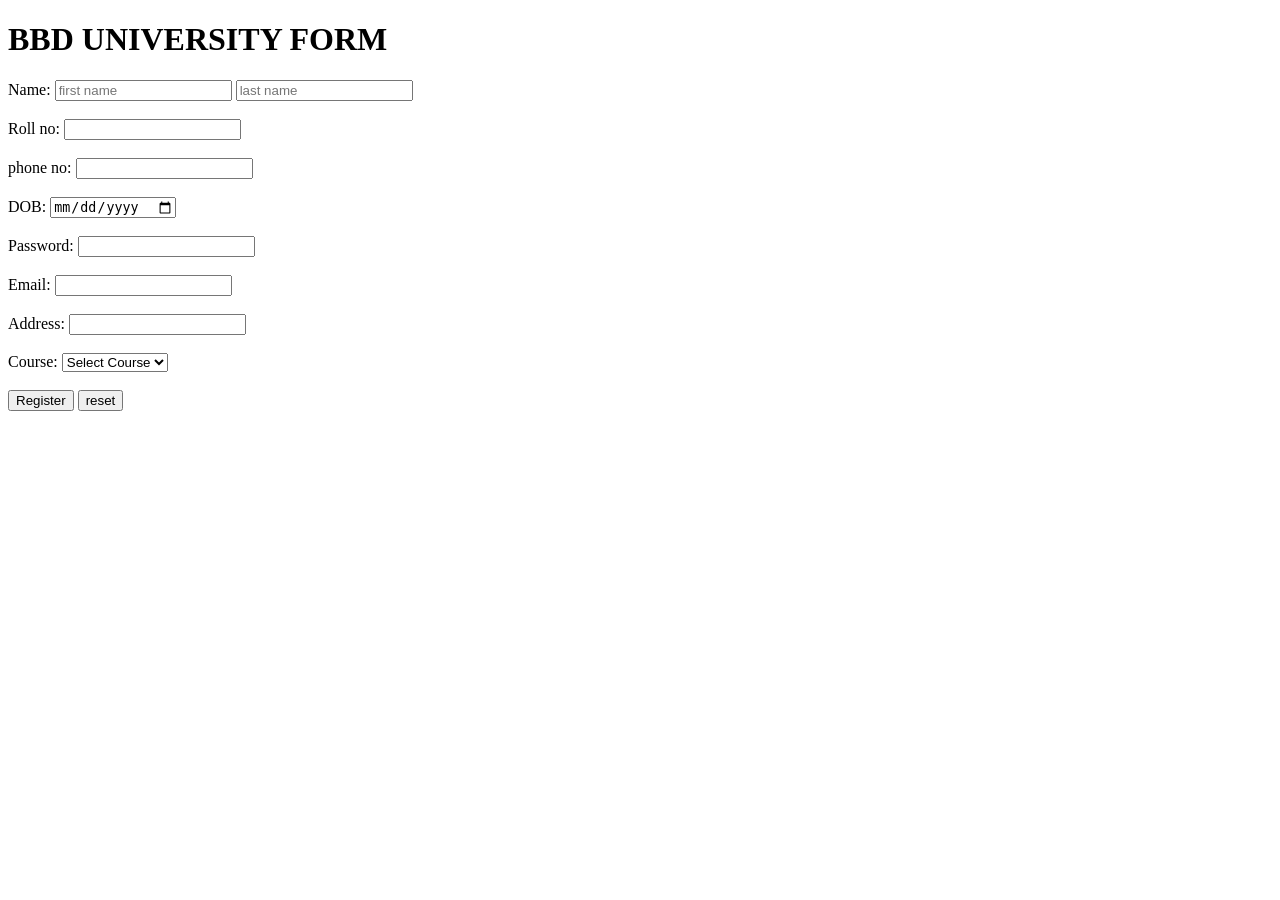
<file: Desktop/index.html>
<!DOCTYPE html>
<html lang="en">

<head>
    <meta charset="UTF-8">
    <meta name="viewport" content="width=device-width, initial-scale=1.0">
    <title>Registration Form</title>
</head>

<body>

    <h1>BBD UNIVERSITY FORM</h1>
    <form action="#">  
        <label for=" first name">Name:</label>
        <input type="text" placeholder="first name" required>
        <input type="text" placeholder="last name " required>
        <br><br>

        <label for="Roll no">Roll no:</label>
        <input type="number" id="Roll no" name="Roll no" required>
        <br><br>
    
       <label for="phone no">phone no:</label>
        <input type="tel" id="phone no" name="phone no" required>
        <br><br>
    

        <label for="DOB">DOB:</label>
        <input type="date" id="DOB" name="DOB" required>
        <br><br>
    
        <label for="password">Password:</label>
        <input type="password" id="password" name="password" required>
        <br><br>

        <label for="email">Email:</label>
        <input type="email" id="email" name="email" required>
        <br><br>
     
        <label for="Address">Address:</label>
        <input type="text" id="Address" name="Address" required>
        <br><br>
        
        <label for="course">Course:</label>

<select id="course" name="course" required>

    <option value="">Select Course</option>
    <option value="BTech CSE">B.Tech CSE</option>
    <option value="BTech IT">B.Tech IT</option>
    <option value="BCA">BCA</option>
    <option value="MCA">MCA</option>


</select>
<br></br>

        <input type="submit" value="Register">
        <input type="reset" value="reset">
    </form>

</body>

</html>
</file>
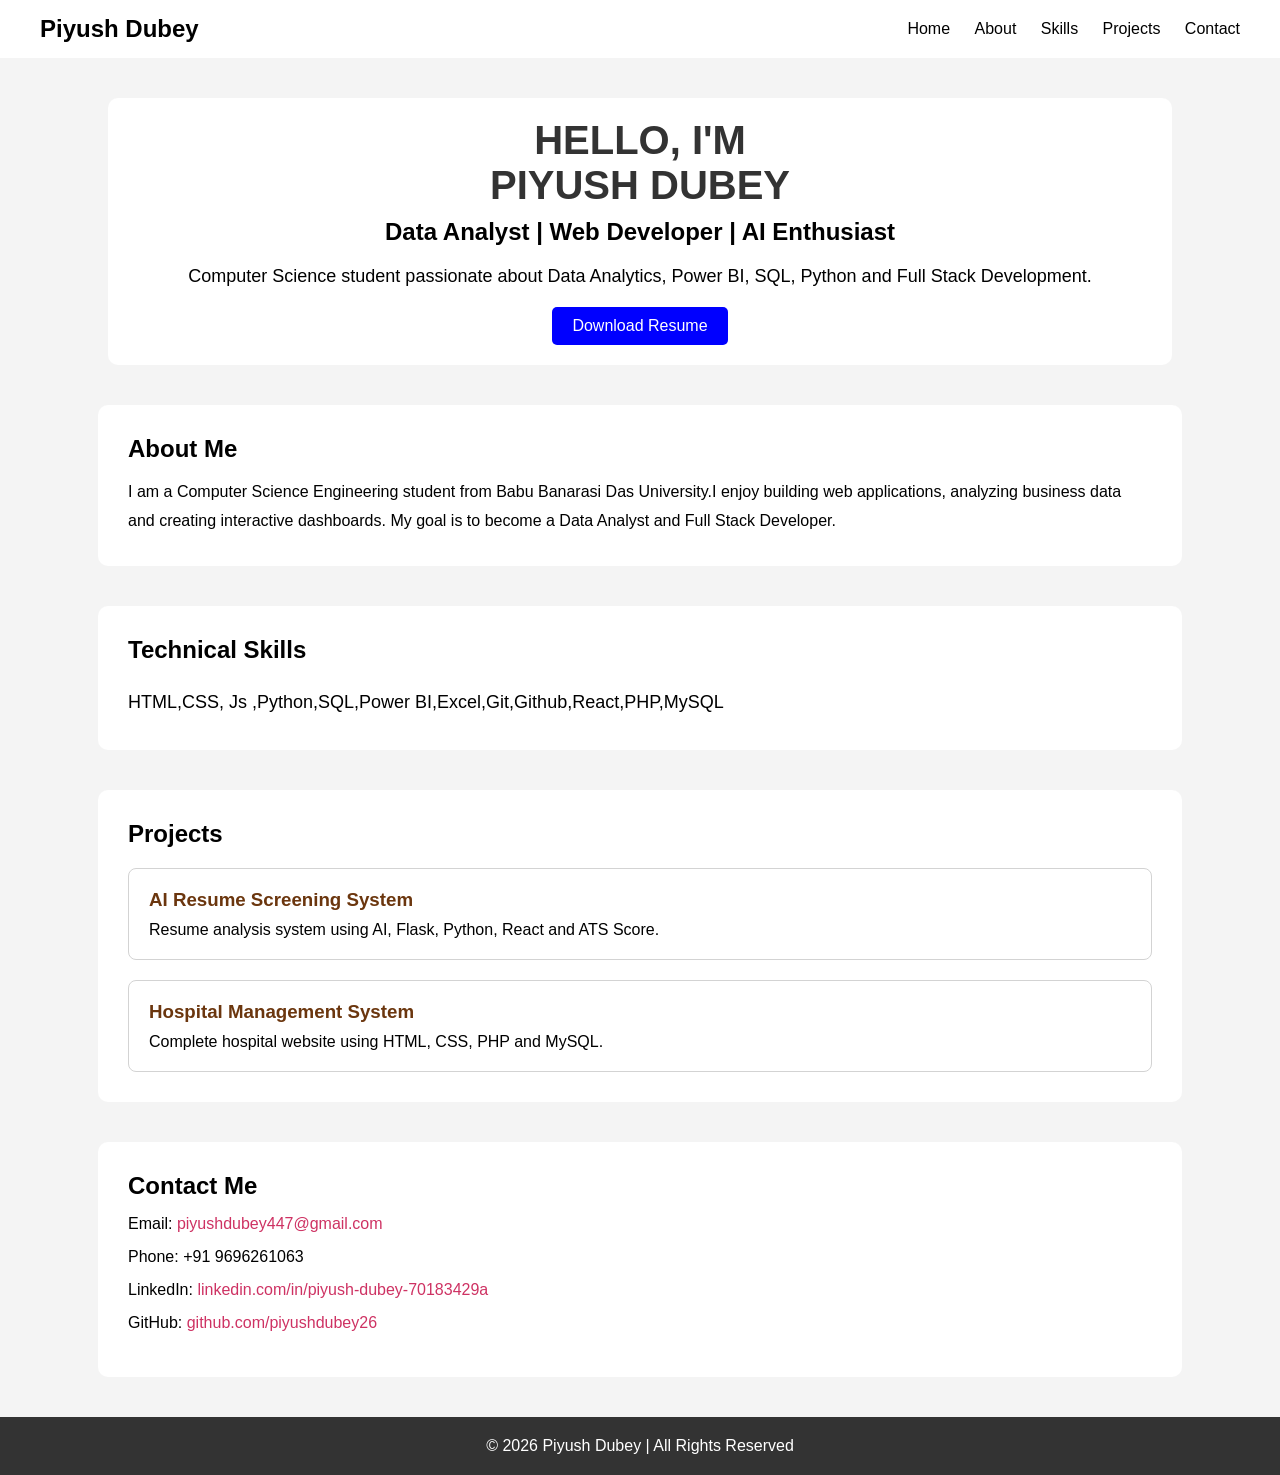
<file: Desktop/portfolio summer intership/index.html>
<!DOCTYPE html>
<html lang="en">

<head>
    <meta charset="UTF-8">
    <meta name="viewport" content="width=device-width, initial-scale=1.0">
    <title>Piyush Dubey | Portfolio</title>
    <link rel="stylesheet" href="style.css">
</head>

<body>

    <!-- Navigation -->

    <header>

        <nav>

            <h2 class="logo">Piyush Dubey</h2>

            <ul>

                <li><a href="#home">Home</a></li>
                <li><a href="#about">About</a></li>
                <li><a href="#skills">Skills</a></li>
                <li><a href="#projects">Projects</a></li>
                <li><a href="#contact">Contact</a></li>
            </ul>
        </nav>

    </header>

    <!--Home-->

    <section id="home" class="home">

        <div class="content">

            <h1>Hello, I'm</h1>
            <h1>Piyush Dubey</h1>
            <h2>Data Analyst | Web Developer | AI Enthusiast</h2>

            <p>
                Computer Science student passionate about Data Analytics,
                Power BI, SQL, Python and Full Stack Development.
            </p>

            <a href="resume/Piyush_Dubey_Resume.pdf" class="btn" download>
                Download Resume
            </a>

        </div>

        
    </section>

    <!--About-->

    <section id="about">

        <h2>About Me</h2>

        <p>

            I am a Computer Science Engineering student from
            Babu Banarasi Das University.I enjoy building web applications,
            analyzing business data and creating interactive dashboards.
            My goal is to become a Data Analyst and Full Stack Developer.

        </p>

    </section>

    <!--Skills-->

    <section id="skills">
        <h2>Technical Skills</h2>

        <div class="skill-box">

            <div> HTML,CSS, Js ,Python,SQL,Power BI,Excel,Git,Github,React,PHP,MySQL </div>

        </div>

    </section>

    <!--Projects-->

    <section id="projects">

        <h2>Projects</h2>

        <div class="project">

            <h3>AI Resume Screening System</h3>

            <p>

                Resume analysis system using AI,
                Flask, Python, React and ATS Score.
            </p>

        </div>

        <div class="project">

            <h3>Hospital Management System</h3>

            <p>

                Complete hospital website using
                HTML, CSS, PHP and MySQL.

            </p>

        </div>

    </section>



    <!--Contact Section-->

<section id="contact">

    <h2>Contact Me</h2>

    <p>Email:
        <a href="mailto:piyushdubey447@gmail.com">
            piyushdubey447@gmail.com
        </a>
    </p>

    <p>Phone: +91 9696261063</p>

    <p>LinkedIn: <a href="https://www.linkedin.com/in/piyush-dubey-70183429a" target="_blank">
            linkedin.com/in/piyush-dubey-70183429a
        </a>
    </p>

    <p>GitHub: <a href="https://github.com/piyushdubey26" target="_blank">
            github.com/piyushdubey26
        </a>
    </p>

</section>

    <!--Footer-->

    <footer>

        <p>

            © 2026 Piyush Dubey | All Rights Reserved

        </p>

    </footer>


</body>

</html>
</file>
<file: Desktop/portfolio summer intership/style.css>
*{
    margin:0;
    padding:0;
    font-family:Arial, sans-serif;
}
body{
    background:#f4f4f4;
}
header{
    background:white;
    padding:15px 40px;
}


.container{
    width: 400px;
    margin: 30px auto;
    background: white;
    padding: 30px;
    border-radius: 10px;

}
h1{
    text-align: center;
    text-transform: uppercase;
    color: #333;
}


nav{
    display:flex;
    justify-content:space-between;
    align-items:center;
}

.logo{
    color:black;
}

nav ul{
    list-style:none;
}

nav ul li{
    display:inline;
    margin-left:20px;
}

nav ul li a{
    text-decoration:none;
    color:black;
}

nav ul li a:hover{
    color:red;
}


.home{
    text-align:center;
    padding:20px 20px;
}

.home h1{
    color:#333;
    font-size:40px;
}


.home h2{
    margin-top:10px;
}

.home p{
    margin-top:20px;
    font-size:18px;
}

/* Button */

.btn{
    display:inline-block;
    margin-top:20px;
    padding:10px 20px;
    background:blue;
    color:white;
    text-decoration:none;
    border-radius:5px;
}

.btn:hover{
    background:darkblue;
}

/* Common Section */

section{
    width:80%;
    margin:40px auto;
    background:white;
    padding:30px;
    border-radius:10px;
}

/* About */

#about p{
    margin-top:15px;
    line-height:1.8;
}

/* Skills */

.skill-box{
    margin-top:20px;
    font-size:18px;
    line-height:2;
}

/* Projects */

.project{
    margin-top:20px;
    padding:20px;
    border:1px solid lightgray;
    border-radius:8px;
}

.project h3{
    color:rgb(107, 54, 14);
}

.project p{
    margin-top:10px;
}

/* Contact */

#contact p{
    margin:15px 0;
}

#contact a{
    text-decoration:none;
    color:rgb(206, 50, 99);
}

#contact a:hover{
    text-decoration:underline;
}

/*footer*/

footer{
    background:#333;
    color:white;
    text-align:center;
    padding:20px;
    margin-top:40px;
}
</file>
